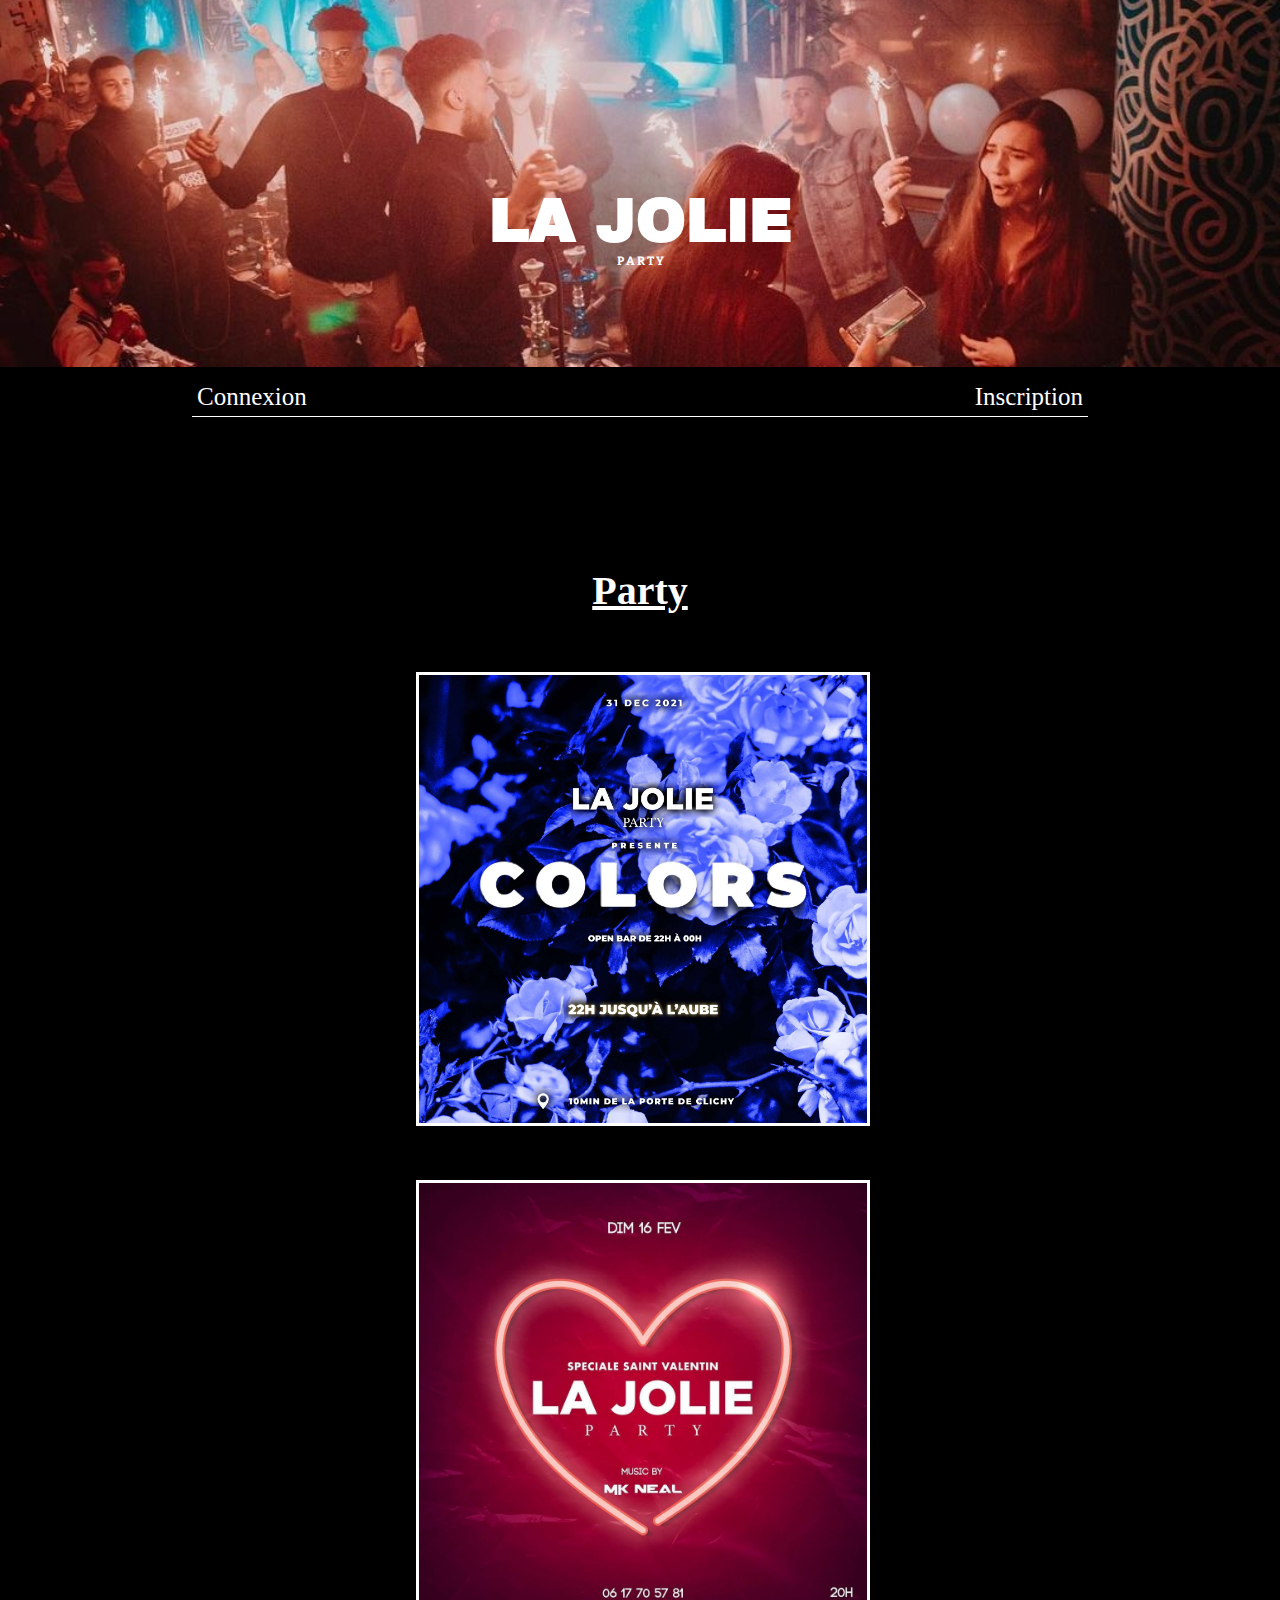
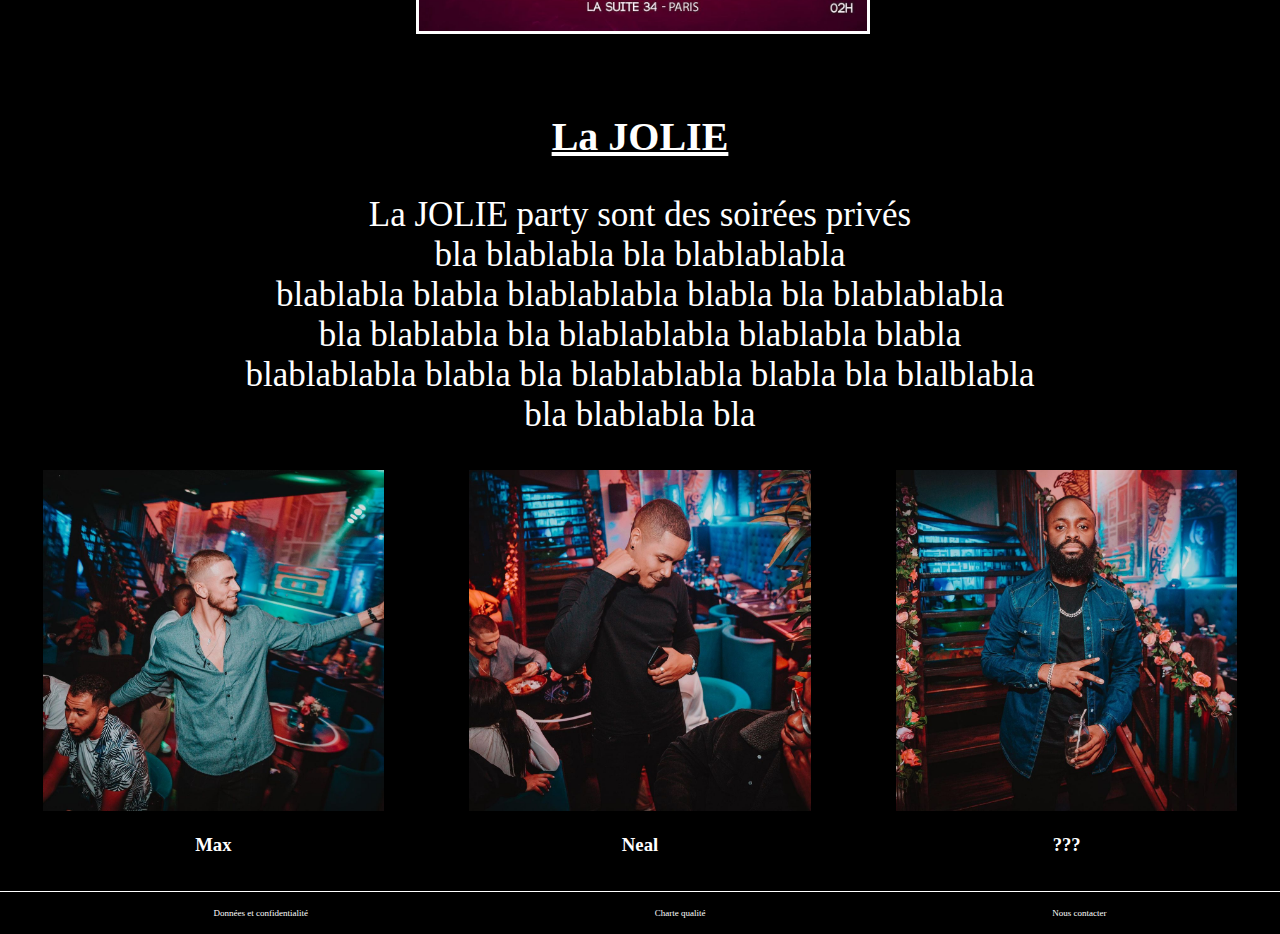
<file: html/index.html>
<!DOCTYPE html>
<html lang="fr">
<head>
    <meta charset="UTF-8">
    <meta http-equiv="X-UA-Compatible" content="IE=edge">
    <meta name="viewport" content="width=device-width, initial-scale=1.0">
    <link rel="stylesheet" href="../css/style.css">
    
    <title>La JOLIE Party</title>
</head>
<body>
    <header id="section_cover">
        
        <div id="cover_component">
            <img src="../img/cover/IMG1.jpg" alt="Image1" class="img_cover">
            <img src="../img/cover/IMG2.jpg" alt="Image 2" class="img_cover">
            <img src="../img/cover/IMG3.jpg" alt="Image 2" class="img_cover">
            <img src="../img/cover/IMG4.jpg" alt="Image 2" class="img_cover">
            
        </div>
        <a href="index.html">
            <div id="title">
                <h1>LA JOLIE</h1>
                <h2>P A R T Y</h2>
            </div>
        </a>
    </header>
    <nav>
        <a href="#">Connexion</a>
        <a href="#">Inscription</a>
    </nav>
    <section id="section_party">
        <h2>Party</h2>
        <div id="list_party">
            <a href="soire.html"><img src="../img/party/2021 Colors.jpg" alt="2021 Colors"></a>
            <a href="#"><img src="../img/party/2020 Saint-Valentin.jpg" alt="2020 spe st-Valentin"></a>
        </div>
    </section>
    <section id="descJolie">
        <h2>La JOLIE</h2>
        <p>La JOLIE party sont des soirées privés <br>bla blablabla bla blablablabla<br>blablabla blabla blablablabla blabla bla blablablabla<br>bla blablabla bla blablablabla blablabla blabla<br> blablablabla blabla bla blablablabla blabla bla blalblabla<br>bla blablabla bla</p>
        <ul>
            <li>
                <img src="../img/Profil/crea1.jpg" alt="Max">
                <h3>Max</h3>
            </li>
            <li>
                <img src="../img/Profil/crea2.jpg" alt="Max">
                <h3>Neal</h3>
            </li>
            <li>
                <img src="../img/Profil/crea3.jpg" alt="Max">
                <h3>???</h3>
            </li>
        </ul>
    </section>
    
    <footer>
        <ul>
            <li>Données et confidentialité</li>
            <li>Charte qualité</li>
            <li>Nous contacter</li>
        </ul>
    </footer>
</body>
</html>
</file>
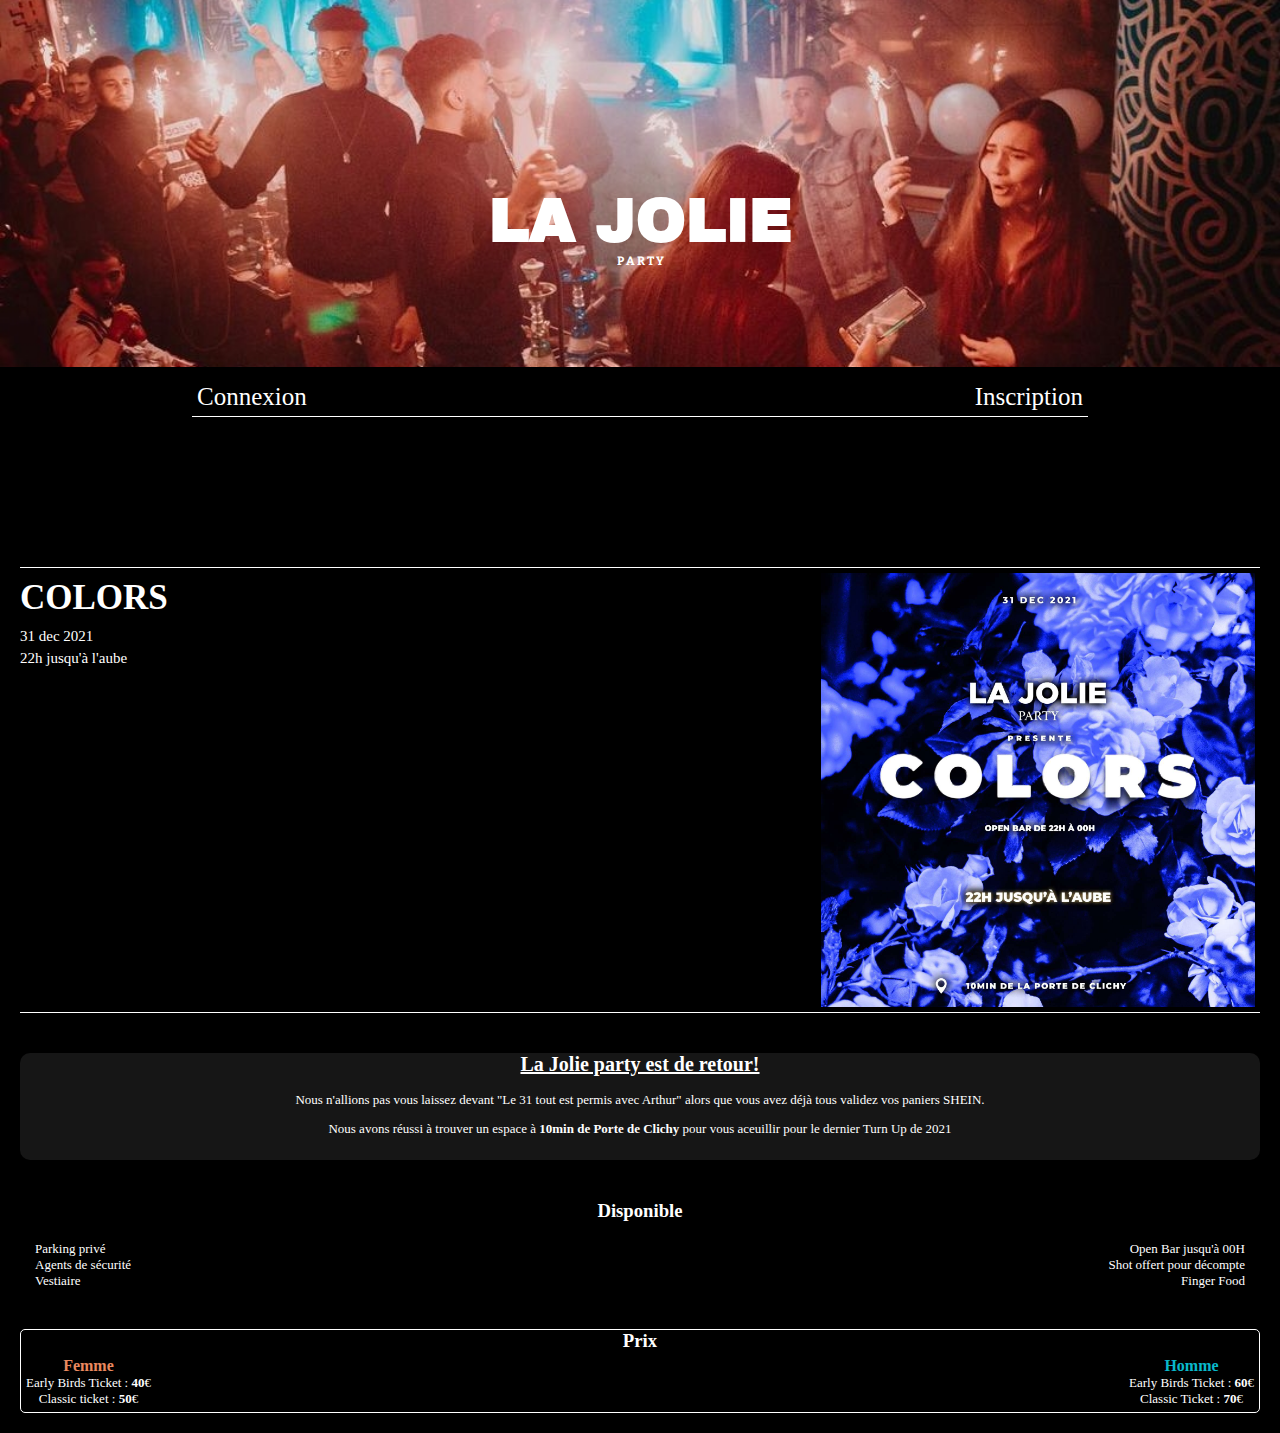
<file: html/soire.html>
<!DOCTYPE html>
<html lang="fr">
<head>
    <meta charset="UTF-8">
    <meta http-equiv="X-UA-Compatible" content="IE=edge">
    <meta name="viewport" content="width=device-width, initial-scale=1.0">
    <link rel="stylesheet" href="../css/soire.css">

    <title>La JOLIE Party</title>
</head>
<body>
    <header id="section_cover">
        
        <div id="cover_component">
            <img src="../img/cover/IMG1.jpg" alt="Image1" class="img_cover">
            <img src="../img/cover/IMG2.jpg" alt="Image 2" class="img_cover">
            <img src="../img/cover/IMG3.jpg" alt="Image 2" class="img_cover">
            <img src="../img/cover/IMG4.jpg" alt="Image 2" class="img_cover">
            
        </div>
        <a href="index.html">
            <div id="title">
                <h1>LA JOLIE</h1>
                <h2>P A R T Y</h2>
            </div>
        </a>
    </header>
    <nav>
        <a href="#">Connexion</a>
        <a href="#">Inscription</a>
    </nav>
    <section id="info_soire">
        <div id="info_jolie">
            <img src="../img/party/2021 Colors.jpg" alt="Colors 2021" id="img_info">
            <div id="info_name">
                <h2>COLORS</h2>
                <h3>31 dec 2021</h3>
                <h3>22h jusqu'à l'aube</h3>
            </div>
        </div>
        <div id="desc_soire">
            <div id="info_desc">
                <h2>La Jolie party est de retour!</h2>
                <p>Nous n'allions pas vous laissez devant "Le 31 tout est permis avec Arthur" alors que vous avez déjà tous validez vos paniers SHEIN.</p>
                <p>Nous avons réussi à trouver un espace à <strong>10min de Porte de Clichy</strong> pour vous aceuillir pour le dernier Turn Up de 2021</p>
            </div>
            <div id="info_dispo">
                <h3>Disponible</h3>
                <div id="desc_dispo">
                    <ul class="dispo_list">
                        <li>Parking privé</li>
                        <li>Agents de sécurité</li>
                        <li>Vestiaire</li>
                        
                    </ul>
                    <ul class="dispo_list">
                        <li>Open Bar jusqu'à 00H</li>
                        <li>Shot offert pour décompte</li>
                        <li>Finger Food</li>
                    </ul>
                    
                </div>
            </div>
            
            
            <div id="info_price">
                <h3>Prix</h3>
                <ul>
                    <li>
                        <h4 id="priceF">Femme</h4>
                        <p>Early Birds Ticket : <strong>40</strong>€</p>
                        <p>Classic ticket : <strong>50</strong>€</p>
                    </li>
                    <li>
                        <h4 id="priceH">Homme</h4>
                        <p>Early Birds Ticket : <strong>60</strong>€</p>
                        <p>Classic Ticket : <strong>70</strong>€</p>  
                    </li>
                </ul>

              
            </div>
        </div>
    </section>
</body>
</html>
</file>
<file: css/style.css>
@import url('https://fonts.googleapis.com/css2?family=Archivo+Black&display=swap');
@import url('https://fonts.googleapis.com/css2?family=Bitter:wght@100&display=swap');
body{
    width: 100%;
    margin: 0;
    background-color: black;
    color: white;
}
a{
    color:white;
    text-decoration: none;
}
section{
    text-align: center;
}
h2{
    font-size: 25px;
    text-decoration: underline;
}
#section_cover{
    overflow: hidden;
}
#cover_component{
    width: 100%;
    display: flex;
    animation: animationCover 20s;
    animation-iteration-count: infinite;
    margin-bottom: -20px;
}
.img_cover{
    width: 100%;
}
#title{
    color: white;
    text-align: center;
    position: relative;
    top: -80px;
    z-index: 10;
    margin: 0px;
}
#title h1{
    font-size: 30px;
    margin-bottom: 0px;
    font-family: 'Archivo Black', serif;
}
#title h2{
    font-size: 9px;
    font-weight: none;
    margin-top: 0px;
    text-decoration: none;
    font-family: 'Bitter', serif;
}
nav{
    display: flex;
    justify-content: space-between;
    margin-left: 15%;
    margin-right: 15%;
    margin-bottom: 60px;
    border-bottom: 1px solid white;
    margin-top: -50px;
}
nav a{
    font-size: 15px;
    margin: 5px;
}
#descJolie p{
    font-size: 13px;
}
#descJolie ul{
    display: flex;
    padding: 0px;
}
#descJolie ul li{
    list-style-type: none
}
#descJolie ul li img{
    width: 80%;
}
#descJolie ul li img:hover{
    border: 1px solid white;
}
#list_party{
    display: flex;
    flex-direction: column;
    align-items: center;
    margin-bottom: 50px;
}
#list_party a{
    width: 35%;
    padding-bottom: -10px;
    margin: 25px;
}
#list_party a img{
    width: 100%;
    border: 3px white solid;
    padding: 0px;
}
footer{
    border-top: 1px solid white;
}
footer ul{
    display: flex;
    justify-content: space-around;
}
footer ul li{
    list-style-type: none;
    font-size: 9px;
}






/*---Responsive---*/
@media(min-width: 1080px) {
    h2{
        font-size: 40px;
    }
    #cover_component{
        width: 400%;
        animation: animationCoverMax 30s;
        animation-iteration-count: infinite;
    }
    #title{
        top: -200px;
    }
    #title h1{
        font-size: 60px;
    }
    #title h2{
        font-size: 12px;
    }
    nav{
        margin-top: -100px;
        margin-bottom: 150px;
    }
    nav a{
        font-size: 25px;
    }
    #descJolie p{
        font-size: 35px;
    }
}



/*---Animation---*/
@keyframes animationCover{
    0%{
        transform: translateX(0%);
    }
    22%{
        transform: translateX(0%);
    }
    28%{
        transform: translateX(-100%);
    }
    48%{
        transform: translateX(-100%);
    }
    54%{
        transform: translateX(-200%);
    }
    74%{
        transform: translateX(-200%);
    }
    80%{
        transform: translateX(-300%);
    }
    100%{
        transform: translateX(-300%);
    }
}
@keyframes animationCoverMax{
    0%{
        transform: translateX(0%);
    }
    22%{
        transform: translateX(0%);
    }
    28%{
        transform: translateX(-25%);
    }
    48%{
        transform: translateX(-25%);
    }
    54%{
        transform: translateX(-50%);
    }
    74%{
        transform: translateX(-50%);
    }
    80%{
        transform: translateX(-75%);
    }
    100%{
        transform: translateX(-75%);
    }
}
</file>
<file: css/soire.css>
@import url('https://fonts.googleapis.com/css2?family=Archivo+Black&display=swap');
@import url('https://fonts.googleapis.com/css2?family=Bitter:wght@100&display=swap');
body{
    width: 100%;
    margin: 0;
    background-color: black;
    color: white;
}
a{
    color:white;
    text-decoration: none;
}
section{
    text-align: center;
}
h2{
    font-size: 15px;
    text-decoration: underline;
}
#section_cover{
    overflow: hidden;
}
#cover_component{
    width: 100%;
    display: flex;
    animation: animationCover 20s;
    animation-iteration-count: infinite;
    margin-bottom: -20px;
}
.img_cover{
    width: 100%;
}
#title{
    color: white;
    text-align: center;
    position: relative;
    top: -80px;
    z-index: 10;
    margin: 0px;
}
#title h1{
    font-size: 30px;
    margin-bottom: 0px;
    font-family: 'Archivo Black', serif;
}
#title h2{
    font-size: 9px;
    font-weight: none;
    margin-top: 0px;
    text-decoration: none;
    font-family: 'Bitter', serif;
}
nav{
    display: flex;
    justify-content: space-between;
    margin-left: 15%;
    margin-right: 15%;
    margin-bottom: 60px;
    border-bottom: 1px solid white;
    margin-top: -50px;
}
nav a{
    font-size: 15px;
    margin: 5px;
}
#info_soire{
    margin: 20px;
}
#info_jolie{
    display: flex;
    flex-direction: row-reverse;
    justify-content: space-between;
    margin-bottom: 40px;
    text-align: start;
    border-top: 1px solid white;
    border-bottom: 1px solid white;

}
#img_info{
    width: 35%;
    margin: 5px;
}
#info_name h2{
    font-size: 35px;
    text-decoration: none;
    margin-top: 10px;
    margin-bottom: 10px;

}
#info_name h3{
    font-size: 15px;
    font-weight: normal;
    margin-top: 5px;
    margin-bottom: 5px;
}
#info_dispo{
    margin-top: 40px;
}
#info_desc{
    background-color: rgb(22, 22, 22);
    padding-bottom: 10px;
    border-radius: 10px;
}
#desc_soire h2{
    font-size: 20px;
}
#desc_soire p{
    font-size: 13px;
}
#desc_dispo {
    display: flex;
    justify-content: space-between;
}
.dispo_list{
    font-size: 13px;
    list-style-type: none;
    text-align: start;
    margin: 0px;
    padding-left: 15px;
    padding-right: 15px;
}
.dispo_list:nth-child(2){
    text-align: end;
}
#info_price{
    border: 1px solid white;
    border-radius: 5px;
    margin-top: 40px;
}
#info_price *{
    margin: 0px;
}
#info_price h3{
    text-align: center;
}
#info_price ul{
    display: flex;
    padding: 0px;    
    justify-content: space-between;
}
#info_price li{
    list-style-type: none;
    margin: 5px;
}
#priceF{
    color: #EA895F;
}
#priceH{
    color: #09B8CB;
}




/*---Responsive---*/
@media(min-width: 1080px) {
    h2{
        font-size: 40px;
    }
    #cover_component{
        width: 400%;
        animation: animationCoverMax 30s;
        animation-iteration-count: infinite;
    }
    #title{
        top: -200px;
    }
    #title h1{
        font-size: 60px;
    }
    #title h2{
        font-size: 12px;
    }
    nav{
        margin-top: -100px;
        margin-bottom: 150px;
    }
    nav a{
        font-size: 25px;
    }

}



/*---Animation---*/
@keyframes animationCover{
    0%{
        transform: translateX(0%);
    }
    22%{
        transform: translateX(0%);
    }
    28%{
        transform: translateX(-100%);
    }
    48%{
        transform: translateX(-100%);
    }
    54%{
        transform: translateX(-200%);
    }
    74%{
        transform: translateX(-200%);
    }
    80%{
        transform: translateX(-300%);
    }
    100%{
        transform: translateX(-300%);
    }
}
@keyframes animationCoverMax{
    0%{
        transform: translateX(0%);
    }
    22%{
        transform: translateX(0%);
    }
    28%{
        transform: translateX(-25%);
    }
    48%{
        transform: translateX(-25%);
    }
    54%{
        transform: translateX(-50%);
    }
    74%{
        transform: translateX(-50%);
    }
    80%{
        transform: translateX(-75%);
    }
    100%{
        transform: translateX(-75%);
    }
}
</file>
